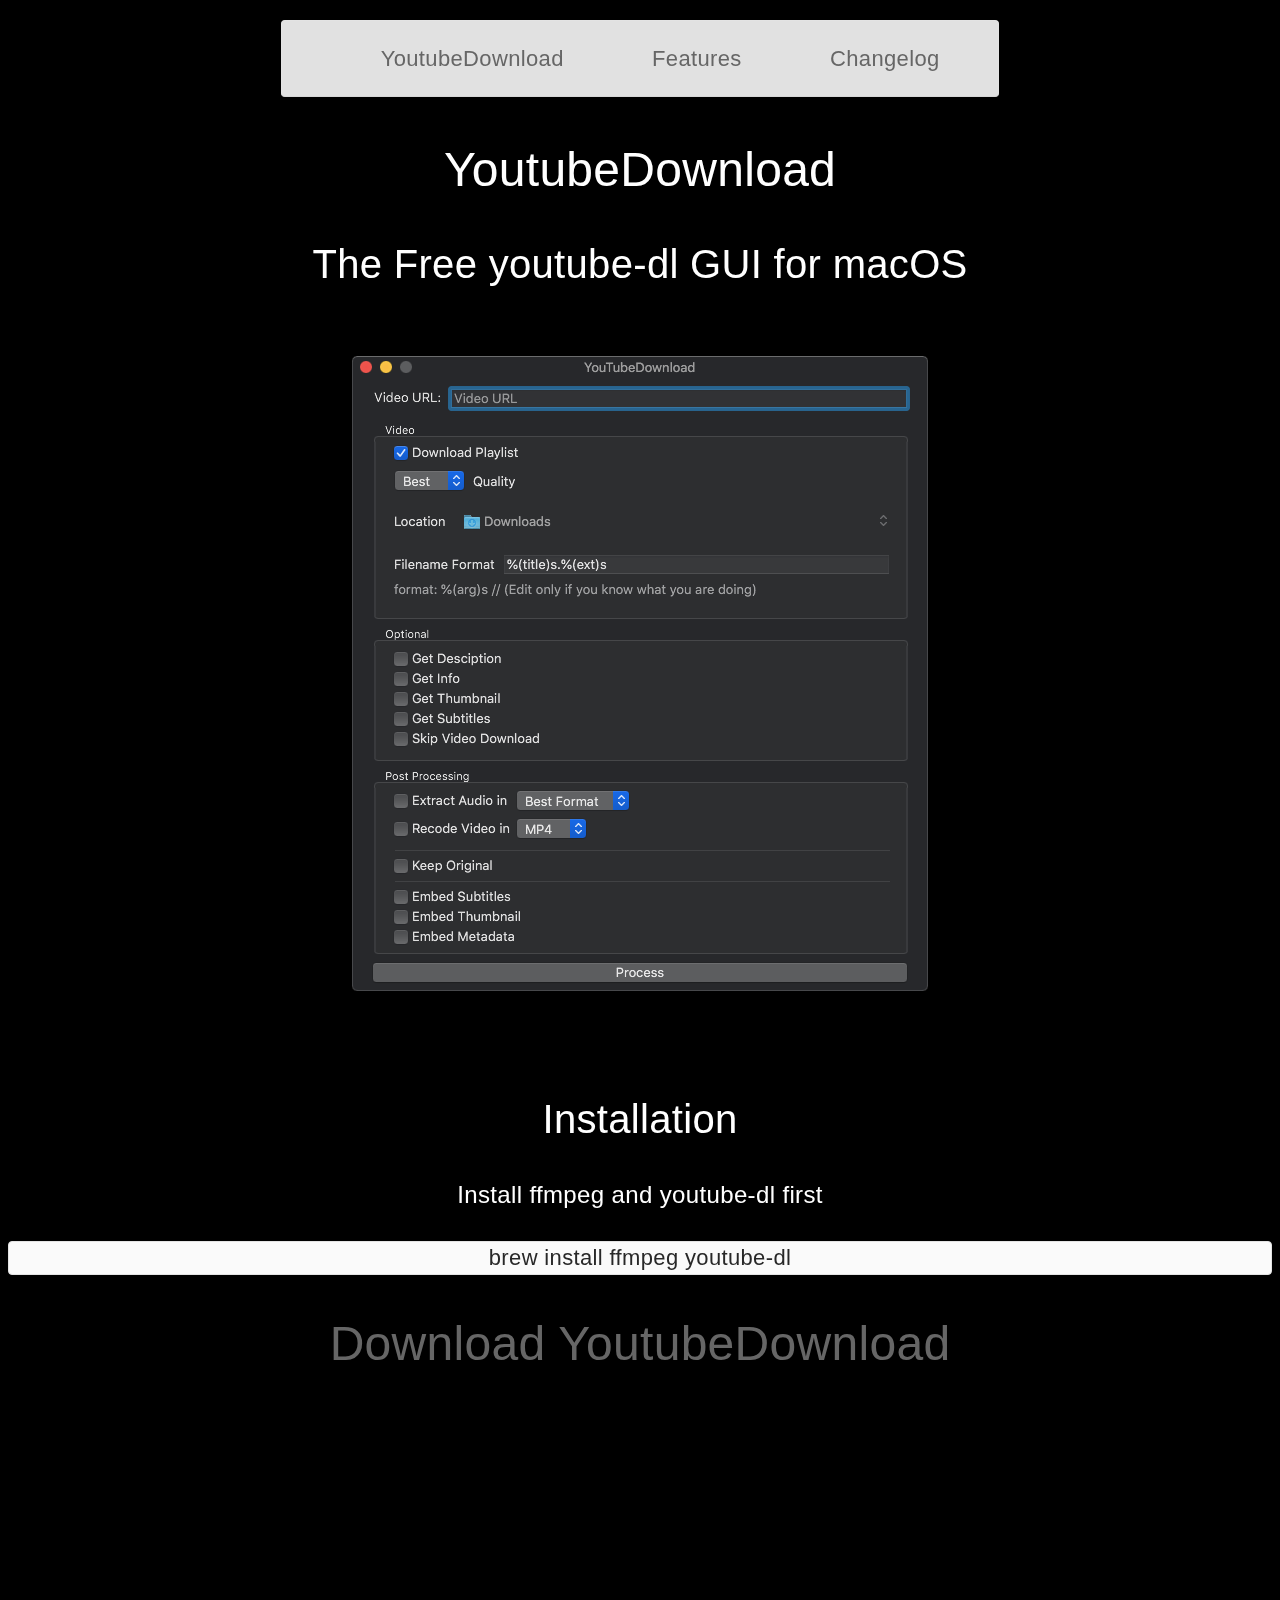
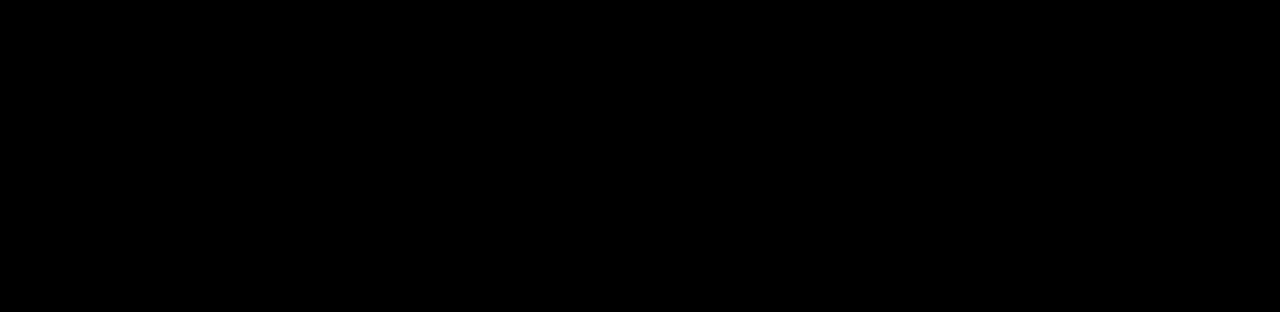
<file: docs/index.html>
<!DOCTYPE html>
<html>
<head>
    <meta charset="utf-8" />
    <meta http-equiv="X-UA-Compatible" content="IE=edge">
    <title> YoutubeDownload </title>
    <meta name="viewport" content="width=device-width, initial-scale=1">
    <link rel="stylesheet" type="text/css" media="screen" href="main.css" />
</head>
<body class="bg-dark">



                <style>
                
                    .menuitem {
                        float: left;
                        margin-left: 12.7%;
                        margin-top: 1px;
                        margin-bottom: 1px;
                    }
                
                }
                
                </style>
                <center>
                <div class="sticky-header box blur" style="margin-top: 20px; padding: 10px; height: 55px !important; width: 55% !important;">
                
                
                    <a href="index.html" class="typo-intro menuitem"> YoutubeDownload </a>
                    <a href="features.html" class="typo-intro menuitem"> Features </a>
                    <a href="changelog.html" class="typo-intro menuitem"> Changelog </a>
                
                
                </div>



    <p class="typo-product text-center"> YoutubeDownload </p>
    <p class="text-center typo-section-headline"> The Free youtube-dl GUI for macOS </p>
    <center><img src="screen.png"></center>

    <p class="typo-section-headline text-center"> Installation </p>
    <center> <p class="typo-label"> Install ffmpeg and youtube-dl first </p>
    <p class="box typo-intro" style="padding: 0px; color: rgb(40,40,40);">brew install ffmpeg youtube-dl</p>
    <a class="typo-product text-center" href="img.dmg"> Download YoutubeDownload </a>
    <br><br><br><br><br><br><br><br><br><br><br><br><br><br><br><br><br><br><br><br>
    </center>



</body>
</html>
</file>
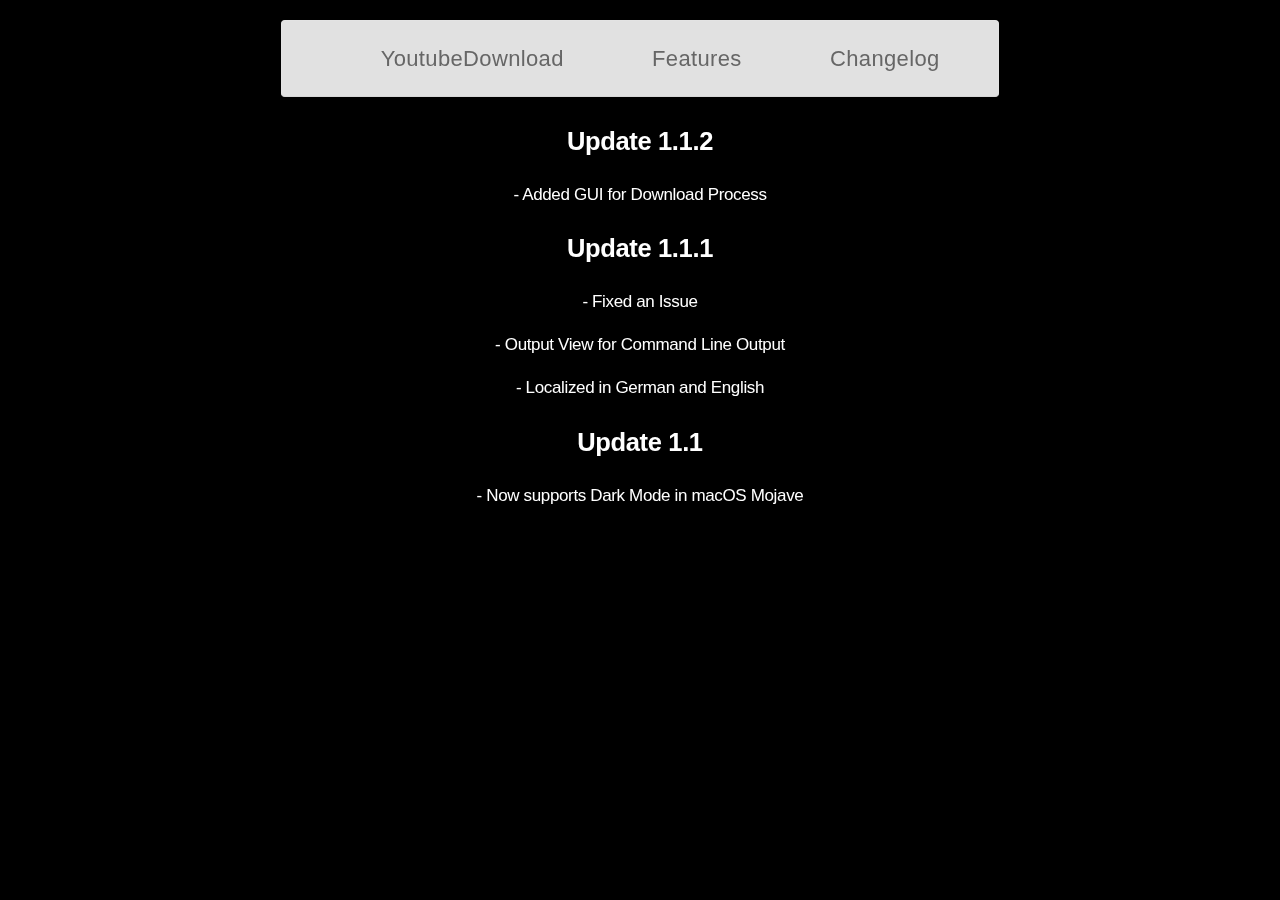
<file: docs/changelog.html>
<!DOCTYPE html>
<html>
<head>
    <meta charset="utf-8" />
    <meta http-equiv="X-UA-Compatible" content="IE=edge">
    <title> YoutubeDownload - Changelog </title>
    <meta name="viewport" content="width=device-width, initial-scale=1">
    <link rel="stylesheet" type="text/css" media="screen" href="main.css" />
</head>
<body class="bg-dark">


        <style>
                
                .menuitem {
                    float: left;
                    margin-left: 12.7%;
                    margin-top: 1px;
                    margin-bottom: 1px;
                }
            
            }
            
            </style>
            <center>
            <div class="sticky-header box blur" style="margin-top: 20px; padding: 10px; height: 55px !important; width: 55% !important;">
            
            
                <a href="index.html" class="typo-intro menuitem"> YoutubeDownload </a>
                <a href="features.html" class="typo-intro menuitem"> Features </a>
                <a href="changelog.html" class="typo-intro menuitem"> Changelog </a>
            
            
            </div>

            <h2> Update 1.1.2 </h2>
            <p>- Added GUI for Download Process </p>

            <h2> Update 1.1.1 </h2>
            <p>- Fixed an Issue </p>
            <p>- Output View for Command Line Output</p>
            <p>- Localized in German and English</p>
            
            <h2> Update 1.1 </h2>
            <p>- Now supports Dark Mode in macOS Mojave </p>



</body>
</html>
</file>
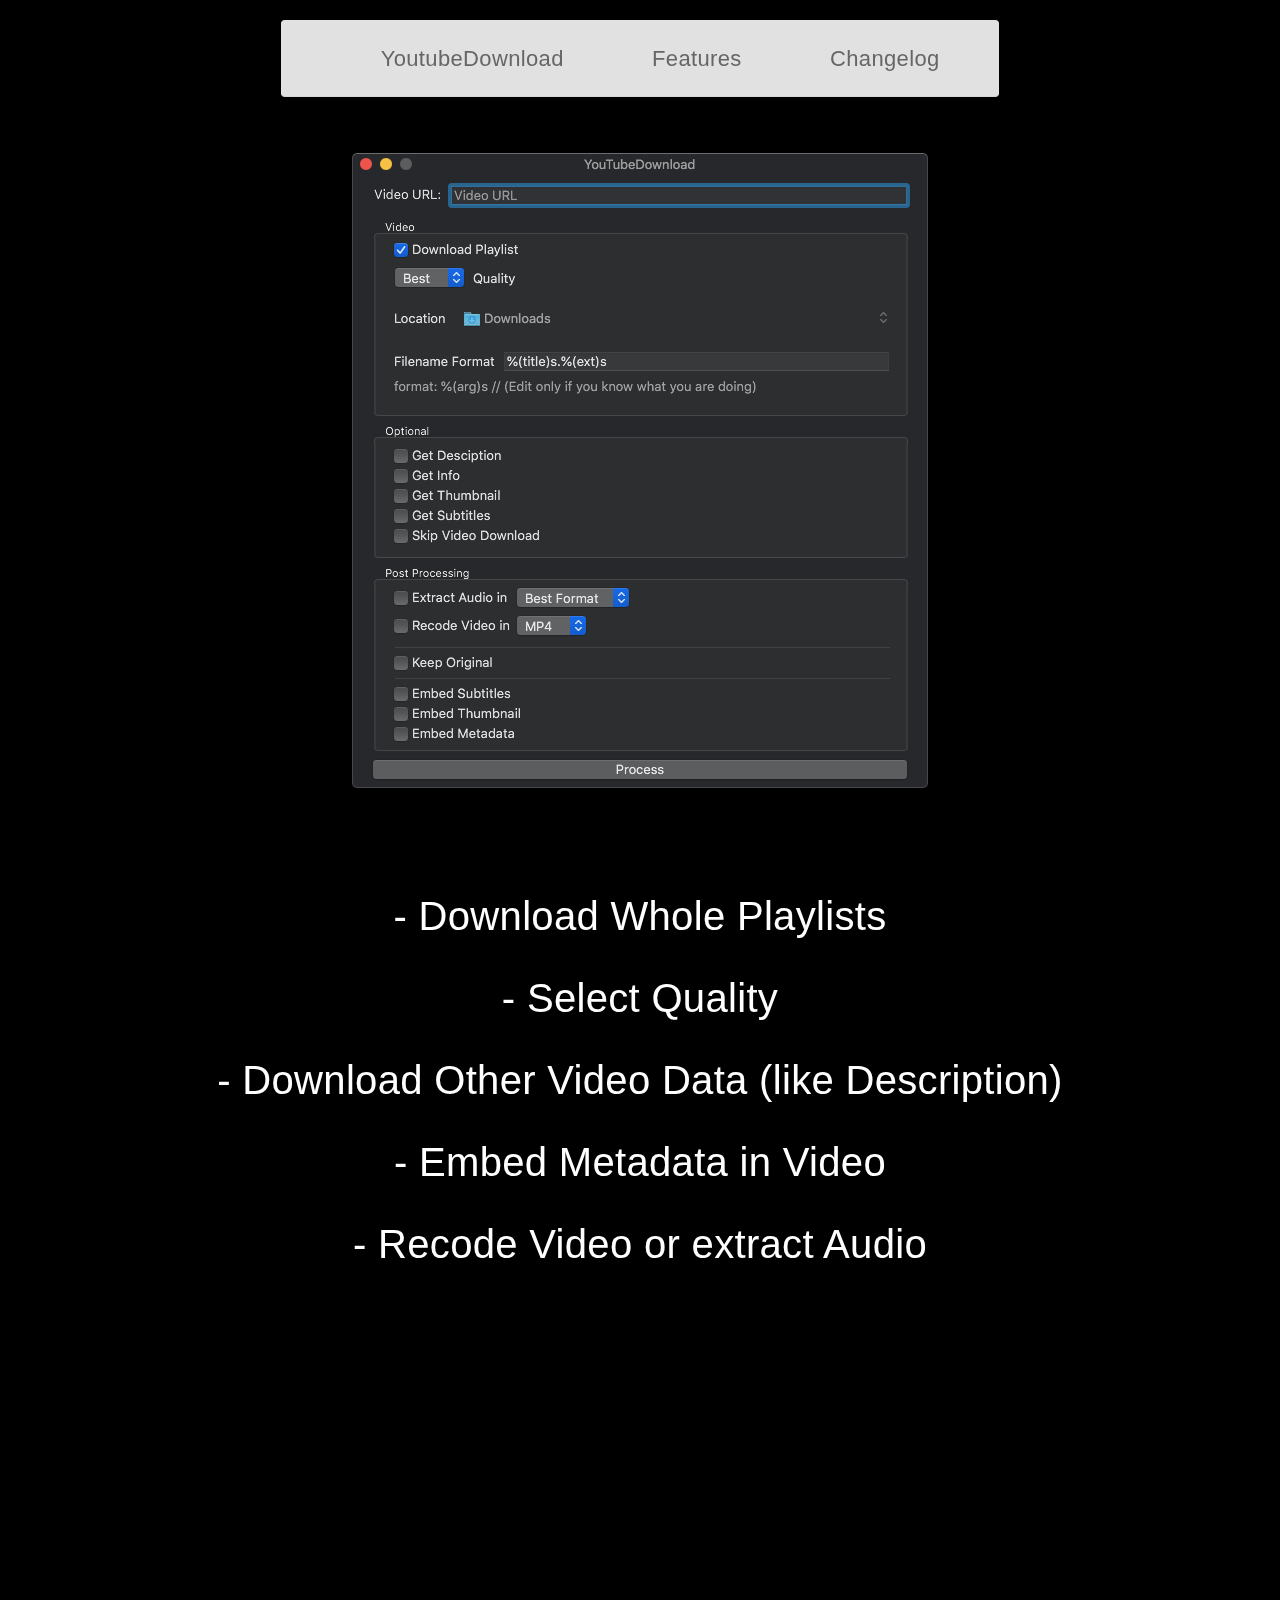
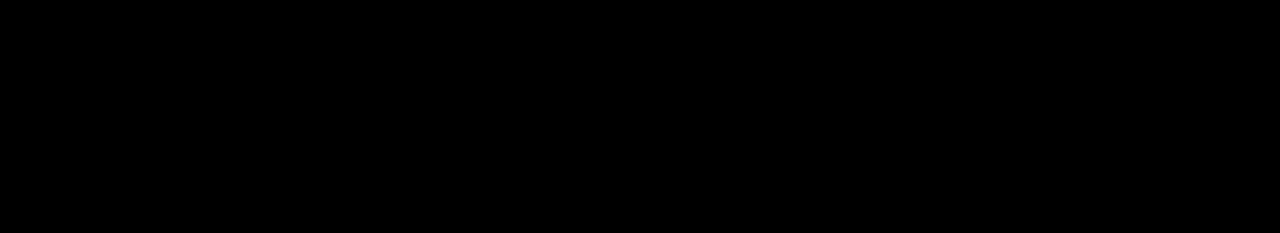
<file: docs/features.html>
<!DOCTYPE html>
<html>
<head>
    <meta charset="utf-8" />
    <meta http-equiv="X-UA-Compatible" content="IE=edge">
    <title> YoutubeDownload - Features </title>
    <meta name="viewport" content="width=device-width, initial-scale=1">
    <link rel="stylesheet" type="text/css" media="screen" href="main.css" />
</head>
<body class="bg-dark">


        <style>
                
                .menuitem {
                    float: left;
                    margin-left: 12.7%;
                    margin-top: 1px;
                    margin-bottom: 1px;
                }
            
            }
            
            </style>
            <center>
            <div class="sticky-header box blur" style="margin-top: 20px; padding: 10px; height: 55px !important; width: 55% !important;">
            
            
                <a href="index.html" class="typo-intro menuitem"> YoutubeDownload </a>
                <a href="features.html" class="typo-intro menuitem"> Features </a>
                <a href="changelog.html" class="typo-intro menuitem"> Changelog </a>
            
            
            </div>


    <center><img src="../screenshotdark.png"></center>
    <p class="typo-section-headline text-center"> - Download Whole Playlists </p>
    <p class="typo-section-headline text-center"> - Select Quality </p>
    <p class="typo-section-headline text-center"> - Download Other Video Data (like Description) </p>
    <p class="typo-section-headline text-center"> - Embed Metadata in Video </p>
    <p class="typo-section-headline text-center"> - Recode Video or extract Audio </p>

<br><br><br><br><br><br><br><br><br><br><br><br><br><br><br><br><br><br><br><br>


</body>
</html>
</file>
<file: docs/main.css>
@charset "UTF-8";
/* Dark Theme */

.theme-dark {
    background-color: black;
    color: #cccccc; }
.theme-dark a {
    color: #66bbff; }
.theme-dark h1,
.theme-dark h2,
.theme-dark h3,
.theme-dark h4,
.theme-dark h5,
.theme-dark h6 {
    color: white; }
.theme-dark .badge {
    color: #cccccc; }
.theme-dark .badge {
    background-color: black;
    color: #999999; }
.theme-dark a.block {
    color: inherit; }
.theme-dark a.block {
    color: #66bbff; }
.theme-dark .button {
    background-color: #0070c9;
    background: -webkit-linear-gradient(#42a1ec, #0070c9);
    background: linear-gradient(#42a1ec, #0070c9);
    border-color: #07c;
    color: white; }
.theme-dark .button:hover {
    background-color: #147bcd;
    background: -webkit-linear-gradient(#51a9ee, #147bcd);
    background: linear-gradient(#51a9ee, #147bcd);
    border-color: #1482d0; }
.theme-dark .button:active {
    background-color: #0067b9;
    background: -webkit-linear-gradient(#3d94d9, #0067b9);
    background: linear-gradient(#3d94d9, #0067b9);
    border-color: #006dbc; }
.theme-dark .button-secondary {
    background-color: #e3e3e3;
    background: -webkit-linear-gradient(white, #e3e3e3);
    background: linear-gradient(white, #e3e3e3);
    border-color: #d6d6d6;
    color: #0070c9; }
.theme-dark .button-secondary:hover {
    background-color: #eeeeee;
    background: -webkit-linear-gradient(white, #eeeeee);
    background: linear-gradient(white, #eeeeee);
    border-color: #d9d9d9; }
.theme-dark .button-secondary:active {
    background-color: gainsboro;
    background: -webkit-linear-gradient(#f7f7f7, gainsboro);
    background: linear-gradient(#f7f7f7, gainsboro);
    border-color: #d0d0d0; }
.theme-dark .callout, .theme-dark .warning, .theme-dark .alert, .theme-dark .success, .theme-dark .box {
    background-color: #111111;
    border-color: #333333;
    margin: 1.47059em auto;
    padding: 2.23529em 8.33333% 2.11765em;
    color: #cccccc; }
.theme-dark .callout .callout-title, .theme-dark .warning .callout-title, .theme-dark .alert .callout-title, .theme-dark .success .callout-title {
    color: white; }

.theme-dark input[type=text],
.theme-dark input[type=email],
.theme-dark input[type=number],
.theme-dark input[type=password],
.theme-dark input[type=tel],
.theme-dark input[type=url],
.theme-dark textarea,
.theme-dark .box,
.theme-dark .document-display, {
    color: #ccc;
    border-color: rgba(214, 214, 214, 0.2);
    background-color: rgba(255, 255, 255, 0.1); }

.theme-dark .form-box,
.theme-dark input[type=file] {
    color: #ccc;
    background-color: rgba(255, 255, 255, 0.1); }

/* Backgrounds */

.bg-light {
    background-color: #fafafa;
}

.bg-dark {
    background-color: #000;
    color: #FFF; }

/* Boxes and Models */


.footer {
    position: absolute;
    bottom: 0;
    width: 100%;
    background: #f2f2f2;

}


.form-box {
    display: inline-block;
    width: 100%;
    border: 1px solid transparent;
    background: #FAFAFA;
    padding: 0.75em 1em 0.75em;
    border-radius: 4px;
    position: relative;
    overflow: hidden;
    color: black; !important;
    width: 40% !important;}


textarea {
    margin: 0;
    width: 100%;
    height: 34px;
    font-family: inherit;
    font-size: 100%;
    font-weight: 400;
    border: 1px solid #cccccc;
    border-radius: 4px;
    padding: 0 1em 0;
    position: relative;
    z-index: 1;
    color: #333333;
    vertical-align: top;
    width: 40%;}
textarea:focus {
    -webkit-appearance: none;
    border-color: #0088cc;
    outline: 0;
    box-shadow: 0 0 0 3px rgba(0, 136, 204, 0.3);
    z-index: 9; }
textarea {
    min-height: 134px;
    resize: vertical;
    line-height: 1.4737;
    -webkit-transform: translate3d(0, 0, 0);
    transform: translate3d(0, 0, 0);
    overflow-y: auto;
    -webkit-overflow-scrolling: touch; }

.document-display {
    margin: 1em 0;
    max-height: 400px;
    overflow-y: scroll;
    overflow-x: hidden;
    width: 100%;
    padding: 0.75em 1em 0.75em;
    line-height: 1.5em;
    border: 1px solid #cccccc;
    border-radius: 4px;
    background: #FFF;
    word-wrap: break-word;
    width: 80%;}

.highlight-border-grey {
    background: transparent;
    border: 1px solid #999999;
    color: #999999;
    text-align: center;
    white-space: nowrap;
    display: inline-block;
    font-size: 11px;
    line-height: 1.27273;
    font-weight: 400;
    letter-spacing: normal;
    margin-left: 12px;
    border-radius: 3px;
    padding: 2px 8px 0;
    vertical-align: middle; }

.highlight-frameless {
    font-size: 17px;
    line-height: 1.52947;
    font-weight: 400;
    letter-spacing: -0.021em;
    font-family: "SF Pro Text", "SF Pro Icons", "Helvetica Neue", "Helvetica", "Arial", sans-serif;
    font-family: "SF Pro Text", "SF Pro Icons", "Helvetica Neue", "Helvetica", "Arial", sans-serif;
    color: #e85d00;
    display: block; }

.highlight-border {
    font-size: 17px;
    line-height: 1.52947;
    font-weight: 400;
    letter-spacing: -0.021em;
    font-family: "SF Pro Text", "SF Pro Icons", "Helvetica Neue", "Helvetica", "Arial", sans-serif;
    font-family: "SF Pro Text", "SF Pro Icons", "Helvetica Neue", "Helvetica", "Arial", sans-serif;
    color: #e85d00;
    background: transparent;
    border: 1px solid #e85d00;
    border-radius: 4px;
    display: inline-block;
    padding-left: 15px;
    padding-right: 15px;
    padding-top: 3px;
    padding-bottom: 4px;
    white-space: nowrap; }


.select-cursor:hover {
    cursor: pointer;
}

.button {
    font-size: 17px;
    line-height: 1.52947;
    font-weight: 400;
    letter-spacing: -0.021em;
    font-family: "SF Pro Text", "SF Pro Icons", "Helvetica Neue", "Helvetica", "Arial", sans-serif;
    background-color: #0070c9;
    background: -webkit-linear-gradient(#42a1ec, #0070c9);
    background: linear-gradient(#42a1ec, #0070c9);
    border-color: #07c;
    border-width: 1px;
    border-style: solid;
    border-radius: 4px;
    color: white;
    cursor: pointer;
    display: inline-block;
    min-width: 30px;
    padding-left: 15px;
    padding-right: 15px;
    padding-top: 3px;
    padding-bottom: 4px;
    text-align: center;
    white-space: nowrap; }
.button:hover {
    background-color: #147bcd;
    background: -webkit-linear-gradient(#51a9ee, #147bcd);
    background: linear-gradient(#51a9ee, #147bcd);
    border-color: #1482d0;
    text-decoration: none; }
.button:focus {
    box-shadow: 0 0 0 3px rgba(131, 192, 253, 0.5);
    outline: none; }
.button:focus[data-focus-method="mouse"]:not(input):not(textarea):not(select), .button:focus[data-focus-method="touch"]:not(input):not(textarea):not(select) {
    box-shadow: none; }
.button:active {
    background-color: #0067b9;
    background: -webkit-linear-gradient(#3d94d9, #0067b9);
    background: linear-gradient(#3d94d9, #0067b9);
    border-color: #006dbc;
    outline: none; }
.button:disabled, .button.disabled {
    background-color: #0070c9;
    background: -webkit-linear-gradient(#42a1ec, #0070c9);
    background: linear-gradient(#42a1ec, #0070c9);
    border-color: #07c;
    color: white;
    cursor: default;
    opacity: 0.3; }

.callout, .warning, .alert, .success, .box{
    font-size: 17px;
    line-height: 1.52947;
    font-weight: 400;
    letter-spacing: -0.021em;
    font-family: "SF Pro Text", "SF Pro Icons", "Helvetica Neue", "Helvetica", "Arial", sans-serif;
    border-radius: 4px;
    border: 1px solid #e3e3e3;
    background-color: #fafafa;
    margin: 1.47059em auto;
    padding: 2.23529em 8.33333% 2.11765em;
    color: #333333; }

.callout-title {
    font-size: 32px;
    line-height: 1.09375;
    font-weight: 500;
    letter-spacing: 0.011em;
    font-family: "SF Pro Display", "SF Pro Icons", "Helvetica Neue", "Helvetica", "Arial", sans-serif;
    margin-top: 0;
    color: #333333; }

.callout-environment {
    background-color: #f6f6ee;
    border-color: transparent;
    margin: 1.47059em auto;
    padding: 2.23529em 8.33333% 2.11765em;
    color: #333333; }
.callout-environment .callout-title {
    color: #548c8c; }

.callout, .warning, .alert, .success {
    background-repeat: no-repeat;
    background-position: 1em 0.65em;
    background-size: 48px 48px; }

.warning {
    background-repeat: no-repeat;
    background-position: 1em 0.65em;
    background-size: 48px 48px;
    border: 1px solid #DDD8BB !important;
    background-color: #FEFEEE !important;
    background-image: url("[data-uri]");
    color: black !important;}

.alert {
    background-repeat: no-repeat;
    background-position: 1em 0.65em;
    background-size: 48px 48px;
    border: 1px solid #FB6473 !important;
    background-color: #F9D5D8 !important;
    background-image: url("[data-uri]");
    color: black !important;}

.success {
    background-repeat: no-repeat;
    background-position: 1em 0.65em;
    background-size: 48px 48px;
    border: 1px solid #50d84e !important;
    background-color: #cff3cf !important;
    background-image: url("[data-uri]");
    color: black !important;}

.eyebrow {
    font-size: 22px;
    line-height: 1;
    font-weight: 300;
    letter-spacing: 0.016em;
    font-family: "SF Pro Display", "SF Pro Icons", "Helvetica Neue", "Helvetica", "Arial", sans-serif;
    display: block;
    margin-bottom: 20px; }

.paddlenav-arrow {
    width: 90px;
    height: 90px;
    border-radius: 90px;
    color: rgba(0, 0, 0, 0.44);
    display: block;
    font-size: 53px;
    font-style: normal;
    line-height: 90px;
    overflow: hidden;
    position: absolute;
    text-align: center;
    -webkit-transition: 250ms background-color linear, 250ms color linear, 250ms opacity linear;
    transition: 250ms background-color linear, 250ms color linear, 250ms opacity linear; }

.badge {
    border: solid;
    -webkit-border-radius: 300px;
    -moz-border-radius: 300px;
    border-radius: 300px;
    border-color: rgb(229, 37, 43);
    background-color: rgb(210, 30, 37);
    color: white;
    padding: 2px;
    padding-left: 20px;
    padding-right:20px;
    font-size: 68px;
    line-height: 1;
    font-weight: 200;
    letter-spacing: 0.003em;
    text-align: center;
    font-family: "SF Pro Display", "SF Pro Icons", "Helvetica Neue", "Helvetica", "Arial", sans-serif;
}

.selection-box {
    display:block;
    border-radius:3px;
    padding:24px;
    margin-bottom: 1.5em;
    color: #0088cc;
    -webkit-transition: background-color 0.2s ease;
    -moz-transition: background-color 0.2s ease;
    -o-transition: background-color 0.2s ease;
    transition: background-color 0.2s ease;
}

.selection-box p {
    margin-bottom:0.5em;
}

.selection-box .smaller {
    color:#333;
    margin-bottom:0;
}

.selection-box:hover {
    text-decoration: none;
    background-color: #fafafa;}

/* Tags */


button {
    background: none;
    border: 0;
    box-sizing: content-box;
    color: inherit;
    cursor: pointer;
    font: inherit;
    line-height: inherit;
    overflow: visible;
    vertical-align: inherit; }
button:disabled {
    cursor: default; }


body {
    font-size: 17px;
    line-height: 1.52947;
    font-weight: 400;
    letter-spacing: -0.021em;
    font-family: "SF Pro Text", "SF Pro Icons", "Helvetica Neue", "Helvetica", "Arial", sans-serif;
    background-color: white;
    color: #333333;
    font-style: normal; }

a {
    font-size: 17px;
    line-height: 1;
    font-weight: 400;
    letter-spacing: -0.021em;
    font-family: "SF Pro Text", "SF Pro Icons", "Helvetica Neue", "Helvetica", "Arial", sans-serif;
    padding: 11px 0;
    color: #666666;
    text-align: left;
    text-decoration: none;
    display: block;
    margin-bottom: 4px;
    position: relative;
    z-index: 0; }

a:hover {
    color: #0070c9;
    text-decoration: none;
    cursor: pointer;}


/* Modes */


.nobr {
    white-space: nowrap
}

.text-center {
    text-align: center; }

.text-right {
    text-align: right; }

.text-left {
    text-align: left; }

.blur {
    -webkit-backdrop-filter: blur(5px) saturate(120%);
    -moz-backdrop-filter: blur(5px) saturate(120%);
    -o-backdrop-filter: blur(5px) saturate(120%);
    backdrop-filter: blur(5px) saturate(120%); }

.sticky,
.sticky-header {
    position: relative;
    position: -webkit-sticky;
    position: -moz-sticky;
    position: -ms-sticky;
    position: -o-sticky;
    position: sticky;
    top: 0;
    border-bottom: 1px solid #d6d6d6;
    z-index: 9; }
.sticky-header {
    background-color: rgba(249, 249, 249, 0.9);
}

.hidden {
    display: none !important;
    opacity: 0; }

.visuallyhidden {
    position: absolute;
    clip: rect(1px 1px 1px 1px);
    clip: rect(1px, 1px, 1px, 1px);
    -webkit-clip-path: inset(0px 0px 99.9% 99.9%);
    clip-path: inset(0px 0px 99.9% 99.9%);
    overflow: hidden;
    height: 1px;
    width: 1px;
    padding: 0;
    border: 0; }

/* Typography */

.typo-product-elevated {
    font-size: 56px;
    line-height: 1.10746;
    font-weight: 500;
    letter-spacing: 0.004em;
    font-family: "SF Pro Display", "SF Pro Icons", "Helvetica Neue", "Helvetica", "Arial", sans-serif; }

.typo-product {
    font-size: 48px;
    line-height: 1.04167;
    font-weight: 500;
    letter-spacing: 0.006em;
    font-family: "SF Pro Display", "SF Pro Icons", "Helvetica Neue", "Helvetica", "Arial", sans-serif; }

.typo-product-reduced {
    font-size: 32px;
    line-height: 1.5625;
    font-weight: 500;
    letter-spacing: 0.011em;
    font-family: "SF Pro Display", "SF Pro Icons", "Helvetica Neue", "Helvetica", "Arial", sans-serif; }

.typo-tagline-elevated {
    font-size: 48px;
    line-height: 1.04167;
    font-weight: 500;
    letter-spacing: 0.006em;
    font-family: "SF Pro Display", "SF Pro Icons", "Helvetica Neue", "Helvetica", "Arial", sans-serif; }

.typo-tagline {
    font-size: 48px;
    line-height: 1.04167;
    font-weight: 300;
    letter-spacing: 0.006em;
    font-family: "SF Pro Display", "SF Pro Icons", "Helvetica Neue", "Helvetica", "Arial", sans-serif; }

.typo-tagline-reduced {
    font-size: 40px;
    line-height: 1.15;
    font-weight: 300;
    letter-spacing: 0.008em;
    font-family: "SF Pro Display", "SF Pro Icons", "Helvetica Neue", "Helvetica", "Arial", sans-serif; }

.typo-hero-headline {
    font-size: 48px;
    line-height: 1.04167;
    font-weight: 500;
    letter-spacing: 0.006em;
    font-family: "SF Pro Display", "SF Pro Icons", "Helvetica Neue", "Helvetica", "Arial", sans-serif; }

.typo-hero-subhead {
    font-size: 48px;
    line-height: 1.04167;
    font-weight: 300;
    letter-spacing: 0.006em;
    font-family: "SF Pro Display", "SF Pro Icons", "Helvetica Neue", "Helvetica", "Arial", sans-serif; }

.typo-section-headline {
    font-size: 40px;
    line-height: 1.05;
    font-weight: 500;
    letter-spacing: 0.008em;
    font-family: "SF Pro Display", "SF Pro Icons", "Helvetica Neue", "Helvetica", "Arial", sans-serif; }

.typo-section-subhead {
    font-size: 40px;
    line-height: 1.05;
    font-weight: 300;
    letter-spacing: 0.008em;
    font-family: "SF Pro Display", "SF Pro Icons", "Helvetica Neue", "Helvetica", "Arial", sans-serif; }

.typo-subsection-headline {
    font-size: 32px;
    line-height: 1.09375;
    font-weight: 500;
    letter-spacing: 0.011em;
    font-family: "SF Pro Display", "SF Pro Icons", "Helvetica Neue", "Helvetica", "Arial", sans-serif; }

.typo-subsection-subhead {
    font-size: 32px;
    line-height: 1.09375;
    font-weight: 300;
    letter-spacing: 0.011em;
    font-family: "SF Pro Display", "SF Pro Icons", "Helvetica Neue", "Helvetica", "Arial", sans-serif; }

.typo-label {
    font-size: 24px;
    line-height: 1.20849;
    font-weight: 500;
    letter-spacing: 0.015em;
    font-family: "SF Pro Display", "SF Pro Icons", "Helvetica Neue", "Helvetica", "Arial", sans-serif; }

.typo-intro {
    font-size: 22px;
    line-height: 1.45455;
    font-weight: 300;
    letter-spacing: 0.016em;
    font-family: "SF Pro Display", "SF Pro Icons", "Helvetica Neue", "Helvetica", "Arial", sans-serif; }

.typo-body {
    font-size: 17px;
    line-height: 1.52947;
    font-weight: 400;
    letter-spacing: -0.021em;
    font-family: "SF Pro Text", "SF Pro Icons", "Helvetica Neue", "Helvetica", "Arial", sans-serif; }

.typo-subbody-headline {
    font-size: 14px;
    line-height: 1.5;
    font-weight: 600;
    letter-spacing: -0.01em;
    font-family: "SF Pro Text", "SF Pro Icons", "Helvetica Neue", "Helvetica", "Arial", sans-serif; }

.typo-subbody {
    font-size: 14px;
    line-height: 1.5;
    font-weight: 400;
    letter-spacing: -0.01em;
    font-family: "SF Pro Text", "SF Pro Icons", "Helvetica Neue", "Helvetica", "Arial", sans-serif; }

.typo-caption {
    font-size: 12px;
    line-height: 1.5;
    font-weight: 400;
    letter-spacing: 0em;
    font-family: "SF Pro Text", "SF Pro Icons", "Helvetica Neue", "Helvetica", "Arial", sans-serif; }

.typo-scaption {
    font-size: 11px;
    line-height: 1.45455;
    font-weight: 400;
    letter-spacing: 0.005em;
    font-family: "SF Pro Text", "SF Pro Icons", "Helvetica Neue", "Helvetica", "Arial", sans-serif; }

.typo-captions-grey {
    font-size: 12px;
    line-height: 1.5;
    font-weight: 400;
    letter-spacing: 0em;
    font-family: "SF Pro Text", "SF Pro Icons", "Helvetica Neue", "Helvetica", "Arial", sans-serif;
    color: #666666; }
</file>
